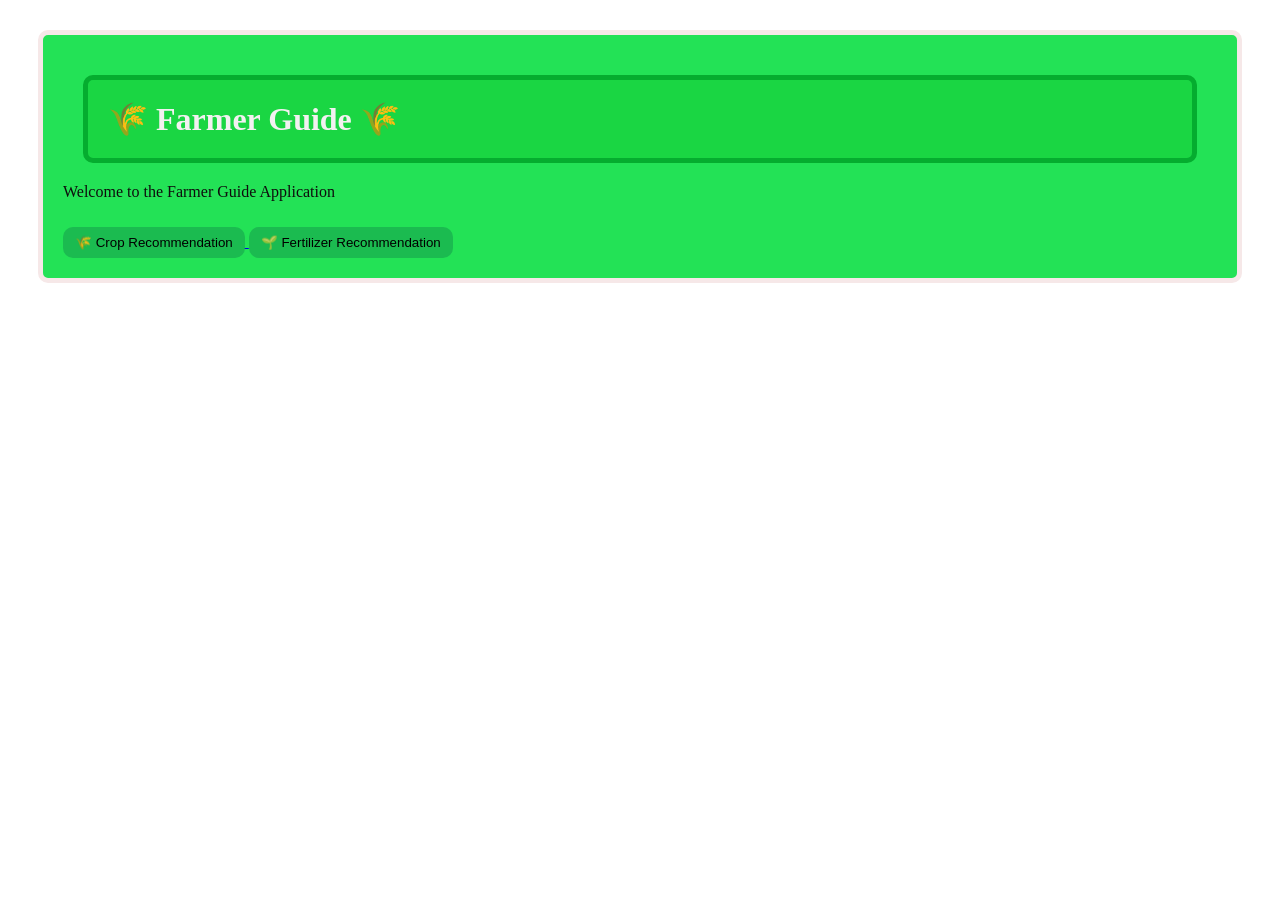
<file: Farmer Crop Guider/Farmer Crop Guider/templates/index.html>
<!DOCTYPE html>
<html lang="en">
<head>
    <meta charset="UTF-8">
    <meta name="viewport" content="width=device-width, initial-scale=1.0">
    <title>Farmer Guide</title>
    <link rel="stylesheet" href="../static/style.css">
</head>
<body>

    <div class="container">

        <h1>🌾 Farmer Guide 🌾</h1>

        <p>Welcome to the Farmer Guide Application</p>

        <div class="buttons">

            <a href="crop">
                <button>🌾 Crop Recommendation</button>
            </a>

            <a href="fertilizer">
                <button>🌱 Fertilizer Recommendation</button>
            </a>

        </div>

    </div>

</body>
</html>
</file>
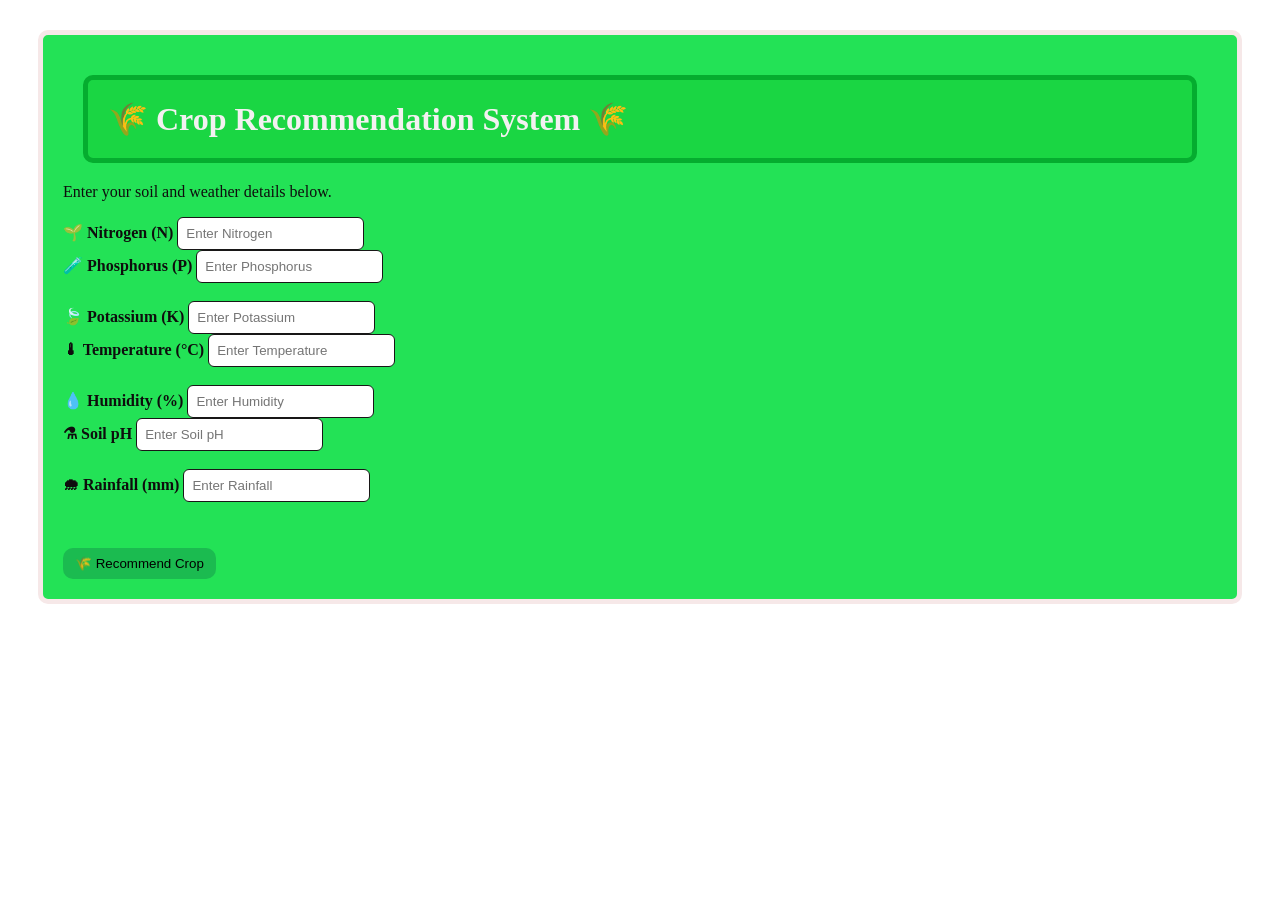
<file: Farmer Crop Guider/Farmer Crop Guider/templates/crop.html>
<!DOCTYPE html>
<html lang="en">
<head>
    <meta charset="UTF-8">
    <meta name="viewport" content="width=device-width, initial-scale=1.0">

    <title>Crop Recommendation</title>

    <link rel="stylesheet" href="../static/style.css">
</head>

<body>

<div class="container">

    <h1>🌾 Crop Recommendation System 🌾</h1>

    <p>Enter your soil and weather details below.</p>

    <form action="/predict_crop" method="POST">

        <div class="row">

            <div class="input-box">
                <label>🌱 Nitrogen (N)</label>
                <input type="number" name="Nitrogen" placeholder="Enter Nitrogen" required>
            </div>

            <div class="input-box">
                <label>🧪 Phosphorus (P)</label>
                <input type="number" name="Phosphorus" placeholder="Enter Phosphorus" required>
            </div>

        </div>

        <br>

        <div class="row">

            <div class="input-box">
                <label>🍃 Potassium (K)</label>
                <input type="number" name="Potassium" placeholder="Enter Potassium" required>
            </div>

            <div class="input-box">
                <label>🌡 Temperature (°C)</label>
                <input type="number" step="0.01" name="Temperature" placeholder="Enter Temperature" required>
            </div>

        </div>

        <br>

        <div class="row">

            <div class="input-box">
                <label>💧 Humidity (%)</label>
                <input type="number" step="0.01" name="Humidity" placeholder="Enter Humidity" required>
            </div>

            <div class="input-box">
                <label>⚗ Soil pH</label>
                <input type="number" step="0.01" name="Ph" placeholder="Enter Soil pH" required>
            </div>

        </div>

        <br>

        <div class="row">

            <div class="input-box" style="width:100%;">
                <label>🌧 Rainfall (mm)</label>
                <input type="number" step="0.01" name="Rainfall" placeholder="Enter Rainfall" required>
            </div>

        </div>

        <br><br>

        <button type="submit">
            🌾 Recommend Crop
        </button>

    </form>

</div>

</body>
</html>
</file>
<file: Farmer Crop Guider/Farmer Crop Guider/static/style.css>
.container {
  border: 5px solid rgb(220, 238, 224);
  margin: 30px;
  background: rgb(35, 226, 86);
  border-radius: 10px;
  border-color: rgb(246, 232, 232);
  padding: 20px;
  color: rgb(14, 13, 13);
}

.crop-form {
  display: flex;
  flex-direction: column;
  gap: 8px;
}

label {
  font-weight: bold;
}

input {
  padding: 8px;
  border-radius: 6px;
  border: 1px solid #181717;
}

button {
  background-color: rgb(27, 187, 80);
  border-radius: 10px;
  padding: 8px 12px;
  margin-top: 10px;
  border: none;
}

button:hover {
  transition: 0.2s;
}

h1 {
  background-color: rgb(26, 214, 67);
  padding: 20px;
  margin: 20px;
  border-radius: 10px;
  color: rgb(243, 241, 241);
  border: 5px solid rgb(5, 173, 47);
}
</file>
